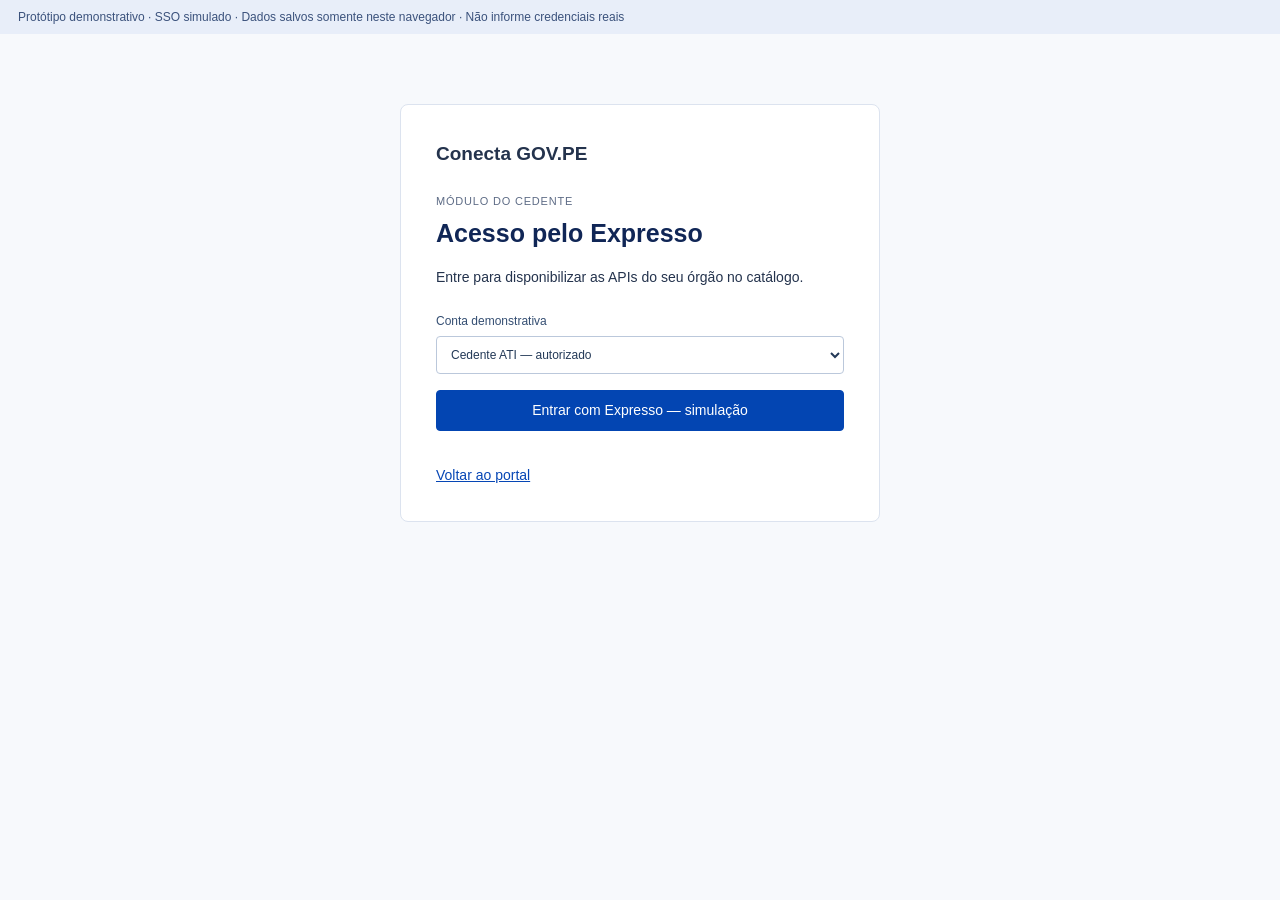
<file: cedente/index.html>
<!doctype html><html lang="pt-BR"><head><meta charset="utf-8"><meta name="viewport" content="width=device-width,initial-scale=1"><title>Cedente | Conecta GOV.PE</title><link rel="stylesheet" href="style.css"><script src="../assets/cedente-store.js" defer></script><script src="app.js" defer></script></head><body>
<div class="demo">Protótipo demonstrativo · SSO simulado · Dados salvos somente neste navegador · Não informe credenciais reais</div>
<section id="login"><div class="loginbox"><div class="logomark">Conecta GOV.PE</div><p class="eyebrow">MÓDULO DO CEDENTE</p><h1>Acesso pelo Expresso</h1><p>Entre para disponibilizar as APIs do seu órgão no catálogo.</p><form id="loginform"><label>Conta demonstrativa<select id="account"><option value="1">Cedente ATI — autorizado</option><option value="2">Cedente SEFAZ — autorizado</option><option value="negado">Usuário sem perfil de Cedente</option></select></label><button class="primary">Entrar com Expresso — simulação</button></form><p id="loginerror" role="alert"></p><a href="../portal/index.html">Voltar ao portal</a></div></section>
<div id="workspace" hidden><aside><div class="logomark">Conecta GOV.PE</div><small id="profile"></small><nav><button class="active" id="navapis">APIs</button><button id="navnotes">Notificações <span id="unread"></span></button><a href="../portal/index.html#catalogo" target="_top">Catálogo de APIs ↗</a><a href="../backoffice/index.html#cedentes" target="_top">Análise do administrador ↗</a></nav></aside><main><header><span>Governo de Pernambuco</span><div><strong id="username"></strong><button id="logout">Sair</button></div></header><div class="content"><p class="eyebrow" id="breadcrumb">CEDENTE / APIS</p><div class="titleline"><div><h1 id="title">APIs do meu órgão</h1><p id="subtitle">Cadastre e acompanhe a análise das APIs disponibilizadas pelo seu órgão.</p></div><button class="primary" id="new">Cadastrar</button></div><div id="message" role="status" hidden></div><section id="listsection"><form class="filters" id="filters"><label>Nome da API<input id="filtername" maxlength="150" placeholder="Pesquisar pelo nome"></label><label>Data inicial de envio<input id="filterstart" type="date"></label><label>Data final de envio<input id="filterend" type="date"></label><label>Situação<select id="filterstate"><option value="">Todas</option><option>Aguardando análise</option><option>Aprovado</option><option>Reprovado</option></select></label><div class="filteractions"><button type="button" id="clear">Limpar</button><button class="primary">Aplicar</button></div></form><div id="filtererror" role="alert"></div><div class="panel"><div class="resultbar" id="count" aria-live="polite"></div><div class="tablewrap"><table><thead><tr><th>Nome da API</th><th>Órgão</th><th>Versão</th><th>Status</th><th>Situação</th><th>Ações</th></tr></thead><tbody id="rows"></tbody></table></div></div></section><section id="notes" hidden><h2>Notificações</h2><div id="notelist"></div></section></div></main></div>
<dialog id="editor" aria-labelledby="editortitle"><form id="apiform"><div class="dialoghead"><div><p class="eyebrow">CADASTRO DE API</p><h2 id="editortitle">Nova API</h2></div><button type="button" data-close="editor" aria-label="Fechar cadastro">×</button></div><div class="dialogbody"><p id="revisionnotice" class="notice" hidden></p><p class="muted">Ao salvar, o cadastro será enviado para análise do administrador. Campos com * são obrigatórios.</p><div class="formgrid">
<label class="full">Nome *<input name="nome" required maxlength="150" data-count><small class="counter"></small></label><label>Órgão *<select name="orgaoId" disabled></select></label><label>Sigla do órgão<input name="sigla" readonly maxlength="20"></label><label>Categoria *<select name="categoria" required><option value="">Selecione</option></select></label><label>Data Atualização da API *<input name="dataAtualizacao" type="date" required></label><label>Versão *<input name="versao" required maxlength="30" placeholder="Ex.: v1.0"></label><label class="full">Descrição *<textarea name="descricao" required maxlength="1500" data-count></textarea><small class="counter"></small></label></div>
<h3>Detalhes técnicos</h3><div id="operations"></div><button type="button" id="addop">+ Adicionar operação</button><div class="formgrid"><label>Base/Sistema de Origem *<input name="base" required maxlength="50" data-count><small class="counter"></small></label><label class="full">Como acessar a API *<textarea name="acesso" required maxlength="500" data-count></textarea><small class="counter"></small></label><label class="full">Detalhamento Técnico *<textarea name="tecnico" required maxlength="500" data-count></textarea><small class="counter"></small></label></div>
<h3>Contatos <span class="muted">(opcional)</span></h3><div class="formgrid"><label>Nome<input name="contatoNome" maxlength="150"></label><label>E-mail<input name="contatoEmail" type="email" maxlength="254"></label><label>Telefone<input name="contatoTelefone" type="tel" maxlength="20"></label><label>Função<input name="contatoFuncao" maxlength="100"></label></div><p id="saveerror" role="alert"></p></div><div class="dialogfoot"><button type="button" data-close="editor">Cancelar</button><button type="submit" class="primary" id="save">Salvar</button></div></form></dialog>
<dialog id="detail" aria-labelledby="detailtitle"><div class="dialoghead"><div><p class="eyebrow">SUBMISSÃO DE API</p><h2 id="detailtitle"></h2></div><button data-close="detail" aria-label="Fechar detalhes">×</button></div><div class="dialogbody" id="detailbody"></div><div class="dialogfoot" id="detailactions"></div></dialog>
<dialog id="reason" aria-labelledby="reasontitle"><form id="reasonform"><div class="dialoghead"><h2 id="reasontitle">Justificativa de reprovação</h2><button type="button" data-close="reason" aria-label="Fechar justificativa">×</button></div><div class="dialogbody"><p id="reasonapi"></p><label id="reasonlabel">Motivo *<textarea id="reasontext" required minlength="10" maxlength="1500" data-count></textarea><small class="counter"></small></label><p id="reasonerror" role="alert"></p><div id="reasonview" hidden></div></div><div class="dialogfoot" id="reasonactions"></div></form></dialog>
<dialog id="confirmation" aria-labelledby="confirmationtitle"><div class="dialoghead"><h2 id="confirmationtitle">Aprovar e publicar API?</h2></div><div class="dialogbody"><p id="confirmationtext"></p></div><div class="dialogfoot"><button data-close="confirmation">Cancelar</button><button class="primary" id="approve">Aprovar e publicar</button></div></dialog>
</body></html>
</file>
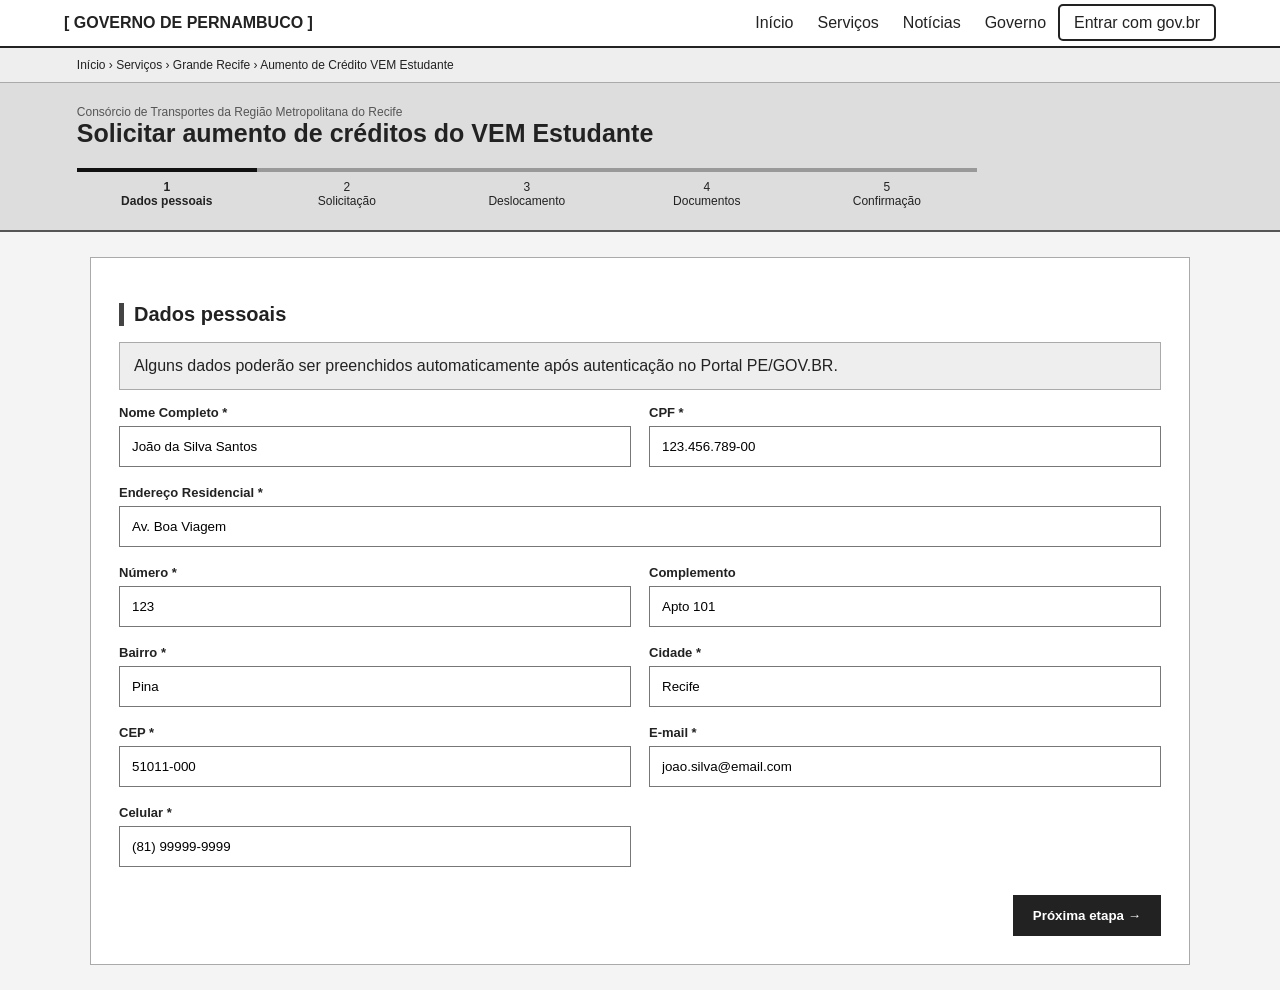
<file: vem-estudante-wireframe/index.html>
<!doctype html><html lang="pt-BR"><head><meta charset="utf-8"><meta name="viewport" content="width=device-width,initial-scale=1"><title>Wireframe - Aumento de Crédito VEM Estudante</title><style>*{box-sizing:border-box}body{margin:0;font-family:Arial,sans-serif;background:#f4f4f4;color:#222}header{background:#fff;border-bottom:2px solid #222;padding:14px 5%;display:flex;justify-content:space-between;align-items:center}.brand{font-weight:700}.top a{margin:0 12px;color:#222;text-decoration:none}.login{border:2px solid #222;border-radius:5px;padding:8px 14px}.crumb{padding:10px 6%;font-size:12px;border-bottom:1px solid #aaa;background:#eee}.hero{background:#ddd;padding:22px 6%;border-bottom:2px solid #555}.hero h1{margin:0 0 20px;font-size:25px}.steps{display:flex;gap:0;max-width:900px}.step{flex:1;text-align:center;border-top:4px solid #999;padding-top:8px;font-size:12px}.step.active{border-color:#111;font-weight:bold}.step.done{border-color:#555}.wrap{max-width:1100px;margin:25px auto;background:#fff;border:1px solid #aaa;padding:28px}.screen{display:none}.screen.active{display:block}h2{border-left:5px solid #444;padding-left:10px;font-size:20px}h3{font-size:16px}.note{background:#eee;border:1px solid #aaa;padding:14px;margin:15px 0}.grid{display:grid;grid-template-columns:repeat(2,1fr);gap:18px}.full{grid-column:1/-1}label{display:block;font-weight:bold;font-size:13px;margin-bottom:6px}input,select,textarea{width:100%;padding:12px;border:1px solid #777;background:#fff}textarea{min-height:90px}.route{border:1px solid #aaa;padding:15px;margin:12px 0}.docs{display:grid;grid-template-columns:repeat(2,1fr);gap:15px}.upload{border:1px dashed #777;padding:15px}.review{border:1px solid #aaa;margin:12px 0;padding:15px}.actions{display:flex;justify-content:space-between;margin-top:28px}.btn{padding:11px 18px;border:2px solid #222;background:#fff;cursor:pointer;font-weight:bold}.primary{background:#222;color:#fff}.success{text-align:center;border:2px solid #222;padding:35px}.protocol{font-size:28px;font-weight:bold;margin:18px}.small{font-size:12px;color:#555}@media(max-width:700px){.grid,.docs{grid-template-columns:1fr}.steps{overflow:auto}.step{min-width:110px}.top{display:none}}</style></head><body><header><div class="brand">[ GOVERNO DE PERNAMBUCO ]</div><nav class="top"><a>Início</a><a>Serviços</a><a>Notícias</a><a>Governo</a><span class="login">Entrar com gov.br</span></nav></header><div class="crumb">Início › Serviços › Grande Recife › Aumento de Crédito VEM Estudante</div><section class="hero"><div class="small">Consórcio de Transportes da Região Metropolitana do Recife</div><h1>Solicitar aumento de créditos do VEM Estudante</h1><div class="steps" id="steps"></div></section><main class="wrap"><section class="screen active" data-screen="0"><h2>Dados pessoais</h2><div class="note">Alguns dados poderão ser preenchidos automaticamente após autenticação no Portal PE/GOV.BR.</div><div class="grid"><div><label>Nome Completo *</label><input value="João da Silva Santos"></div><div><label>CPF *</label><input value="123.456.789-00"></div><div class="full"><label>Endereço Residencial *</label><input value="Av. Boa Viagem"></div><div><label>Número *</label><input value="123"></div><div><label>Complemento</label><input value="Apto 101"></div><div><label>Bairro *</label><input value="Pina"></div><div><label>Cidade *</label><input value="Recife"></div><div><label>CEP *</label><input value="51011-000"></div><div><label>E-mail *</label><input value="joao.silva@email.com"></div><div><label>Celular *</label><input value="(81) 99999-9999"></div></div></section><section class="screen" data-screen="1"><h2>Dados da solicitação</h2><div class="note"><b>Regras atuais:</b> prazo de análise de até 5 dias úteis; renovação no início de cada semestre; concessão condicionada à carteira de estudante homologada pelo Grande Recife.</div><div class="grid"><div class="full"><label>Instituição de Ensino Matriculado *</label><input placeholder="Informe a instituição"></div><div><label>Tipo de VEM *</label><select><option>Estudante</option><option>Passe Livre</option></select></div><div><label>Modalidade *</label><select><option>Presencial</option><option>Outra modalidade</option></select></div></div></section><section class="screen" data-screen="2"><h2>Dados de deslocamento</h2><p>Tendo em vista o deslocamento casa/escola/estágio/casa, informe as linhas utilizadas.</p><div id="routes"></div><div class="note">Caso as linhas utilizadas não apareçam na lista, informe-as em Observações Gerais na próxima etapa.</div></section><section class="screen" data-screen="3"><h2>Documentos</h2><div class="note">Arquivos devem estar legíveis. Formatos previstos no serviço atual: imagem ou PDF, até 5 MB.</div><div class="docs" id="docs"></div><h3>Observações Gerais</h3><textarea placeholder="Informe observações adicionais, inclusive linhas não encontradas..."></textarea><p><label style="font-weight:normal"><input type="checkbox" style="width:auto"> Declaro que li e concordo com o tratamento dos meus dados pessoais para as finalidades deste serviço.</label></p></section><section class="screen" data-screen="4"><h2>Revisão e confirmação</h2><p>Confira os dados antes de enviar a solicitação.</p><div class="review"><b>Dados pessoais</b><p>João da Silva Santos · CPF 123.456.789-00<br>Av. Boa Viagem, 123, Apto 101 · Pina · Recife<br>joao.silva@email.com · (81) 99999-9999</p><button class="btn" onclick="go(0)">Editar</button></div><div class="review"><b>Dados da solicitação</b><p>Tipo de VEM: Estudante · Modalidade: Presencial</p><button class="btn" onclick="go(1)">Editar</button></div><div class="review"><b>Deslocamento</b><p>Linhas de ida e volta informadas nas etapas anteriores.</p><button class="btn" onclick="go(2)">Editar</button></div><div class="review"><b>Documentos anexados</b><p>Carteira estudantil, VEM, declaração escolar e comprovante de residência.</p><button class="btn" onclick="go(3)">Editar</button></div></section><section class="screen" data-screen="5"><div class="success"><h2>Solicitação enviada com sucesso!</h2><p>Sua solicitação de aumento de crédito do VEM Estudante foi encaminhada para análise.</p><div class="protocol">VEM-2026-001245</div><p>Prazo estimado para análise: até 5 dias úteis após a entrada.</p><p>O resultado poderá ser acompanhado no Portal PE, conforme disponibilidade da funcionalidade de acompanhamento.</p><button class="btn" onclick="go(0)">Voltar aos serviços</button></div></section><div class="actions" id="actions"><button class="btn" id="back" onclick="prev()">← Voltar</button><button class="btn primary" id="next" onclick="next()">Próxima etapa →</button></div></main><script>const names=['Dados pessoais','Solicitação','Deslocamento','Documentos','Confirmação'];let current=0;const steps=document.getElementById('steps');function renderSteps(){steps.innerHTML=names.map((n,i)=>`<div class="step ${i===current?'active':i<current?'done':''}">${i+1}<br>${n}</div>`).join('')}const routes=document.getElementById('routes');for(let i=1;i<=4;i++){routes.innerHTML+=`<div class="route"><b>${i}ª linha ${i<3?'(obrigatória)':'(opcional)'}</b><div class="grid"><div><label>IDA ${i<3?'*':''}</label><select><option>Selecione a linha...</option><option>100 - TI Recife</option><option>1950 - Caxangá</option></select></div><div><label>VOLTA ${i<3?'*':''}</label><select><option>Selecione a linha...</option><option>100 - TI Recife</option><option>1950 - Caxangá</option></select></div></div></div>`}const docNames=['Carteira Estudantil (Frente) *','Carteira Estudantil (Verso) *','Declaração Escolar *','VEM Estudante/Passe Livre (Frente) *','VEM Estudante/Passe Livre (Verso) *','Comprovante/Declaração de Residência *','Termo de Compromisso ou Aditivo de Estágio (quando aplicável)'];document.getElementById('docs').innerHTML=docNames.map(n=>`<div class="upload"><label>${n}</label><input type="file"></div>`).join('');function go(n){current=n;document.querySelectorAll('.screen').forEach((e,i)=>e.classList.toggle('active',i===n));document.getElementById('actions').style.display=n===5?'none':'flex';document.getElementById('back').style.visibility=n===0?'hidden':'visible';document.getElementById('next').textContent=n===4?'Enviar solicitação →':'Próxima etapa →';renderSteps();scrollTo({top:0,behavior:'smooth'})}function next(){if(current===4)go(5);else go(current+1)}function prev(){if(current>0)go(current-1)}renderSteps();go(0)</script></body></html>
</file>
<file: cedente/style.css>
*{box-sizing:border-box}body{margin:0;font:14px/1.5 Arial,sans-serif;color:#24334d;background:#f7f9fc}button,input,select,textarea{font:inherit}button,a{touch-action:manipulation}button{border:1px solid #b8c8e5;background:#fff;color:#0646b5;padding:9px 15px;border-radius:4px;cursor:pointer}button:hover{background:#edf4ff}button:disabled{cursor:default;opacity:.6}.primary{background:#0345b2;color:#fff;border-color:#0345b2}.primary:hover{background:#002d80}.danger{background:#b32c35;color:white;border-color:#b32c35}a{color:#0646b5}h1{font-size:25px;margin:0 0 6px;color:#102656}h2{font-size:20px;margin:0}h3{font-size:16px;border-top:1px solid #dce3ef;padding-top:22px;margin-top:24px}.muted,small{color:#596c87}.eyebrow{font-size:11px;color:#5e6c86;letter-spacing:.8px;margin:0 0 6px}.demo{padding:8px 18px;background:#e8eef9;color:#3b527c;font-size:12px}.loginbox{max-width:480px;margin:70px auto;padding:35px;background:#fff;border:1px solid #dce3ef;border-radius:8px}.logomark{font-size:19px;font-weight:bold;margin-bottom:24px}.loginbox label{margin:24px 0 16px}.loginbox .primary{width:100%;margin-bottom:20px}#workspace{display:grid;grid-template-columns:210px minmax(0,1fr);min-height:calc(100vh - 34px)}aside{background:#071777;color:white;padding:28px 18px}aside small{color:#c1cfee}nav{display:flex;flex-direction:column;gap:12px;margin-top:36px}nav a,nav button{font-size:13px;color:white;text-decoration:none;text-align:left;padding:12px 10px}nav button{border:0;background:transparent}nav .active,nav button:hover{background:#243b94}header{display:flex;justify-content:space-between;align-items:center;gap:10px;background:white;border-bottom:1px solid #dce3ef;padding:16px 26px;font-size:12px}header button{margin-left:14px}.content{padding:26px}.titleline{display:flex;justify-content:space-between;align-items:center;gap:20px;margin-bottom:24px}.titleline p{margin:0;color:#596c87}.filters,.panel{background:white;border:1px solid #dce3ef;border-radius:5px;padding:20px;margin-bottom:18px}.filters{display:grid;grid-template-columns:2fr 1fr 1fr 1fr;gap:16px}.filteractions{grid-column:1/-1;display:flex;gap:10px;justify-content:flex-end}label{display:block;font-size:12px;color:#344e72}input,select,textarea{width:100%;border:1px solid #bbc8db;background:white;color:#233957;padding:10px;border-radius:4px;margin-top:6px;min-width:0}input[readonly],select:disabled{background:#edf1f7}textarea{min-height:88px;resize:vertical}.counter{display:block;text-align:right;font-size:11px;margin-top:4px}.panel{padding:0}.resultbar{padding:14px 18px;font-size:12px}.tablewrap{overflow:auto}table{border-collapse:collapse;width:100%;font-size:12px}td,th{text-align:left;padding:14px 12px;border-top:1px solid #dce3ef;vertical-align:middle}th{background:#f3f6fb;color:#3d5073;white-space:nowrap}td .actions{display:flex;gap:6px;flex-wrap:wrap}td button{font-size:12px;padding:6px 9px}.badge{display:inline-block;border-radius:15px;padding:3px 8px;font-size:11px;background:#fff3cb;color:#865500;border:1px solid #efd584;white-space:nowrap}.badge.aprovado{background:#eaf7de;color:#38681a;border-color:#b8d99c}.badge.reprovado{background:#fff0f0;color:#a52830;border-color:#efb9bc}.badge.publicado{background:#e7f0ff;color:#0849a8;border-color:#aac7ed}.status{font-size:12px}.notice,#message{background:#edf4ff;border:1px solid #c6d8f3;padding:13px 15px;margin:12px 0;border-radius:4px;line-height:1.6}#message{color:#134a7b}[role=alert]{color:#ab2030}.formgrid,.detailgrid{display:grid;grid-template-columns:minmax(0,1fr) minmax(0,1fr);gap:16px;margin-top:18px}.full{grid-column:1/-1}.operation{border:1px solid #dce3ef;padding:16px;margin:12px 0;border-radius:4px}.ophead{display:flex;justify-content:space-between;align-items:center}.ophead button{font-size:12px}dialog{border:1px solid #bccbe3;border-radius:8px;padding:0;width:min(900px,calc(100vw - 24px));max-height:calc(100dvh - 24px);color:#24334d;overflow:hidden}dialog::backdrop{background:#0d1c3d99}dialog>form,dialog:not(:has(>form)){display:flex;flex-direction:column}dialog>form{max-height:calc(100dvh - 28px)}dialog:not([open]){display:none!important}.dialoghead{display:flex;justify-content:space-between;align-items:center;gap:15px;padding:20px 24px;border-bottom:1px solid #dce3ef;flex-shrink:0}.dialoghead button{font-size:20px;padding:2px 11px}.dialogbody{padding:22px 24px;overflow:auto;min-height:0}.dialogfoot{padding:14px 24px;border-top:1px solid #dce3ef;display:flex;justify-content:flex-end;gap:10px;flex-shrink:0}#reason,#confirmation{max-width:650px}dt{font-size:12px;color:#596c87;margin-bottom:4px}dd{margin:0;padding:10px 12px;background:#f4f7fb;border:1px solid #dce3ef;border-radius:4px;white-space:pre-wrap;overflow-wrap:anywhere}.history{padding-left:20px}.history li{margin:12px 0}.notecard{padding:18px;background:white;border:1px solid #cdd9ed;margin:12px 0;border-radius:5px}.notecard p{margin:0 0 8px}[hidden]{display:none!important}#workspace.embedded{display:block;min-height:0}.embedded aside,.embedded header{display:none}.embedded .content{padding:20px}button:focus-visible,a:focus-visible{outline:3px solid #80aff2;outline-offset:2px}@media(max-width:800px){#workspace{grid-template-columns:1fr}aside{padding:15px}aside .logomark{margin-bottom:6px}nav{flex-direction:row;flex-wrap:wrap;margin-top:10px;gap:4px}.content{padding:15px}.filters{grid-template-columns:1fr 1fr}.titleline{align-items:flex-start}header{padding:14px}.loginbox{margin:30px 15px}.formgrid,.detailgrid{grid-template-columns:1fr}.dialoghead,.dialogbody,.dialogfoot{padding:15px}}@media(max-width:440px){.filters{grid-template-columns:1fr}.titleline{flex-direction:column}header>span{display:none}.dialogfoot{flex-wrap:wrap}button{min-height:40px}}
</file>
